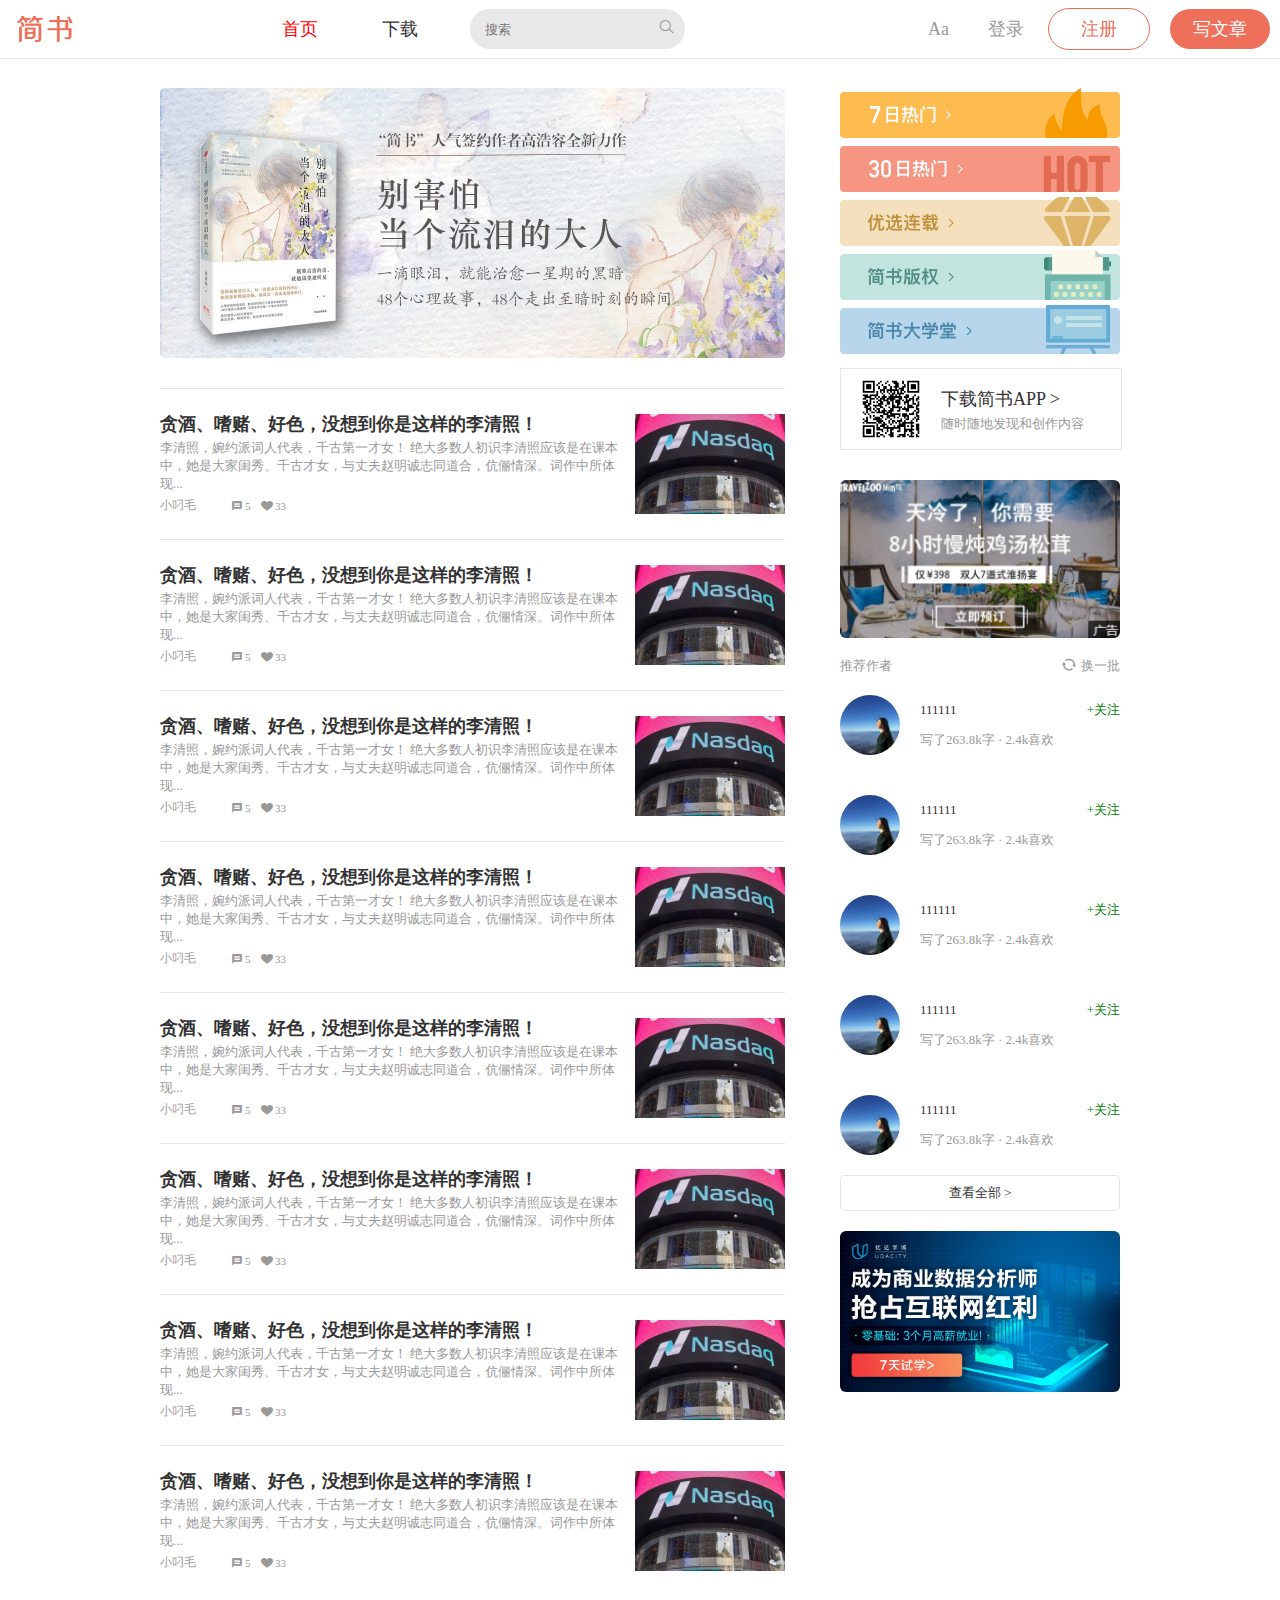
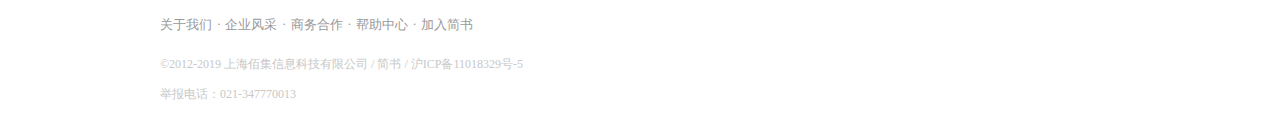
<file: 简书/index.html>
<!DOCTYPE html>
<html lang="en">

<head>
  <meta charset="UTF-8">
  <meta name="viewport" content="width=device-width, initial-scale=1.0">
  <meta http-equiv="X-UA-Compatible" content="ie=edge">
  <title>Document</title>
  <link rel="stylesheet" type="text/css" href="index.css"/>
  <link rel="stylesheet" type="text/css" href="iconfont.css"/>
</head>
 
<body>
  <div class="wrapper">
    <!-- 顶部导航栏 -->
    <nav>
      <div class="nav-left">
        <a href="#">首页</a>
        <a href="#">下载</a>
        <form action="">
          <input type="text" placeholder="搜索">
          <i class="iconfont icon-Magnifier"></i>
        </form>
      </div>
      <div class="nav-right">
        <a id="open">Aa</a>
        <a href="login.html">登录</a>
        <a href="resgiter.html">注册</a>
        <a>写文章</a>
      </div>
      <div class="moshi">
      	<button style="border-radius: 10px;width: 100px;" id="btn1">开</button><br /><br />
      	<button style="border-radius: 10px;width: 100px;" id="btn2">关</button>
      </div>
    </nav>
    <!-- 主板块 -->
    <div class="main">
      <div class="swiper">
        <ul>
          <li></li>
          <li></li>
          <li></li>
          <li></li>
          <li></li>
        </ul>
      </div>
      <div>
        <div class="article">
          <div>
            <h1>贪酒、嗜赌、好色，没想到你是这样的李清照！</h1>
            <p>李清照，婉约派词人代表，千古第一才女！ 绝大多数人初识李清照应该是在课本中，她是大家闺秀、千古才女，与丈夫赵明诚志同道合，伉俪情深。词作中所体现...</p>
            <span>小叼毛</span>
            <i class="iconfont icon-ai42"></i>
            <i class="iconfont icon-xin"></i>
          </div>
          <img src="images/a1.jpg" alt="">
        </div>
        <div class="article">
          <div>
            <h1>贪酒、嗜赌、好色，没想到你是这样的李清照！</h1>
            <p>李清照，婉约派词人代表，千古第一才女！ 绝大多数人初识李清照应该是在课本中，她是大家闺秀、千古才女，与丈夫赵明诚志同道合，伉俪情深。词作中所体现...</p>
            <span>小叼毛</span>
            <i class="iconfont icon-ai42"></i>
            <i class="iconfont icon-xin"></i>
          </div>
          <img src="images/a1.jpg" alt="">
        </div>
        <div class="article">
          <div>
            <h1>贪酒、嗜赌、好色，没想到你是这样的李清照！</h1>
            <p>李清照，婉约派词人代表，千古第一才女！ 绝大多数人初识李清照应该是在课本中，她是大家闺秀、千古才女，与丈夫赵明诚志同道合，伉俪情深。词作中所体现...</p>
            <span>小叼毛</span>
            <i class="iconfont icon-ai42"></i>
            <i class="iconfont icon-xin"></i>
          </div>
          <img src="images/a1.jpg" alt="">
        </div>
        <div class="article">
          <div>
            <h1>贪酒、嗜赌、好色，没想到你是这样的李清照！</h1>
            <p>李清照，婉约派词人代表，千古第一才女！ 绝大多数人初识李清照应该是在课本中，她是大家闺秀、千古才女，与丈夫赵明诚志同道合，伉俪情深。词作中所体现...</p>
            <span>小叼毛</span>
            <i class="iconfont icon-ai42"></i>
            <i class="iconfont icon-xin"></i>
          </div>
          <img src="images/a1.jpg" alt="">
        </div>
        <div class="article">
          <div>
            <h1>贪酒、嗜赌、好色，没想到你是这样的李清照！</h1>
            <p>李清照，婉约派词人代表，千古第一才女！ 绝大多数人初识李清照应该是在课本中，她是大家闺秀、千古才女，与丈夫赵明诚志同道合，伉俪情深。词作中所体现...</p>
            <span>小叼毛</span>
            <i class="iconfont icon-ai42"></i>
            <i class="iconfont icon-xin"></i>
          </div>
          <img src="images/a1.jpg" alt="">
        </div>
        <div class="article">
          <div>
            <h1>贪酒、嗜赌、好色，没想到你是这样的李清照！</h1>
            <p>李清照，婉约派词人代表，千古第一才女！ 绝大多数人初识李清照应该是在课本中，她是大家闺秀、千古才女，与丈夫赵明诚志同道合，伉俪情深。词作中所体现...</p>
            <span>小叼毛</span>
            <i class="iconfont icon-ai42"></i>
            <i class="iconfont icon-xin"></i>
          </div>
          <img src="images/a1.jpg" alt="">
        </div>
        <div class="article">
          <div>
            <h1>贪酒、嗜赌、好色，没想到你是这样的李清照！</h1>
            <p>李清照，婉约派词人代表，千古第一才女！ 绝大多数人初识李清照应该是在课本中，她是大家闺秀、千古才女，与丈夫赵明诚志同道合，伉俪情深。词作中所体现...</p>
            <span>小叼毛</span>
            <i class="iconfont icon-ai42"></i>
            <i class="iconfont icon-xin"></i>
          </div>
          <img src="images/a1.jpg" alt="">
        </div>
        <div class="article">
          <div>
            <h1>贪酒、嗜赌、好色，没想到你是这样的李清照！</h1>
            <p>李清照，婉约派词人代表，千古第一才女！ 绝大多数人初识李清照应该是在课本中，她是大家闺秀、千古才女，与丈夫赵明诚志同道合，伉俪情深。词作中所体现...</p>
            <span>小叼毛</span>
            <i class="iconfont icon-ai42"></i>
            <i class="iconfont icon-xin"></i>
          </div>
          <img src="images/a1.jpg" alt="">
        </div>
      </div>
    </div>
    <!-- 边栏 -->
    <aside>
      <img src="images/btn1.png" alt="">
      <img src="images/btn2.png" alt="">
      <img src="images/btn3.png" alt="">
      <img src="images/btn4.png" alt="">
      <img src="images/btn5.png" alt="">
      <div class="qrcode">
        <div class="triangle"></div>
        <span>下载简书APP ></span>
      </div>
      <img src="images/ad1.png" alt="">
      <div class="authors">
        <span>推荐作者</span>
        <span><i class="iconfont icon-shuaxin"></i>换一批</span>
        <div class="author">
          <img src="images/ava1.jpg" alt="">
          <span>111111</span>
          <span>+关注</span>
          <span>写了263.8k字 · 2.4k喜欢</span>
        </div>
        <div class="author">
          <img src="images/ava1.jpg" alt="">
          <span>111111</span>
          <span>+关注</span>
          <span>写了263.8k字 · 2.4k喜欢</span>
        </div>
        <div class="author">
          <img src="images/ava1.jpg" alt="">
          <span>111111</span>
          <span>+关注</span>
          <span>写了263.8k字 · 2.4k喜欢</span>
        </div>
        <div class="author">
          <img src="images/ava1.jpg" alt="">
          <span>111111</span>
          <span>+关注</span>
          <span>写了263.8k字 · 2.4k喜欢</span>
        </div>
        <div class="author">
          <img src="images/ava1.jpg" alt="">
          <span>111111</span>
          <span>+关注</span>
          <span>写了263.8k字 · 2.4k喜欢</span>
        </div>
        <div>查看全部 ></div>
      </div>
      <img src="images/ad2.png" alt="">
    </aside>
    <!-- footer -->
    <footer>
      <a href="">关于我们</a>
      <a href="">企业风采</a>
      <a href="">商务合作</a>
      <a href="">帮助中心</a>
      <a href="">加入简书</a>
      <p>©2012-2019 上海佰集信息科技有限公司 / 简书 / 沪ICP备11018329号-5</p>
      <p>举报电话：021-347770013</p>
    </footer>
  </div>
</body>

</html>
<script src="js/jquery-3.1.1.min.js" type="text/javascript" charset="utf-8"></script>
<script type="text/javascript">
	$(function(){
		    $($("button")[1]).click(function(){
		        $("body").css("backgroundColor","#fff");
		        $('#btn2').css('background-color','deepskyblue');
		        $('#btn1').css('background-color','white');
		    });
		    $($("button")[0]).click(function(){
		        $("body").css("backgroundColor","#000");
		        $('#btn1').css('background-color','deepskyblue');
		         $('#btn2').css('background-color','white');
		    });
		    
		    $('#open').click(function(){
		    	$('.moshi').toggle()
		    })
	});
</script>
</file>
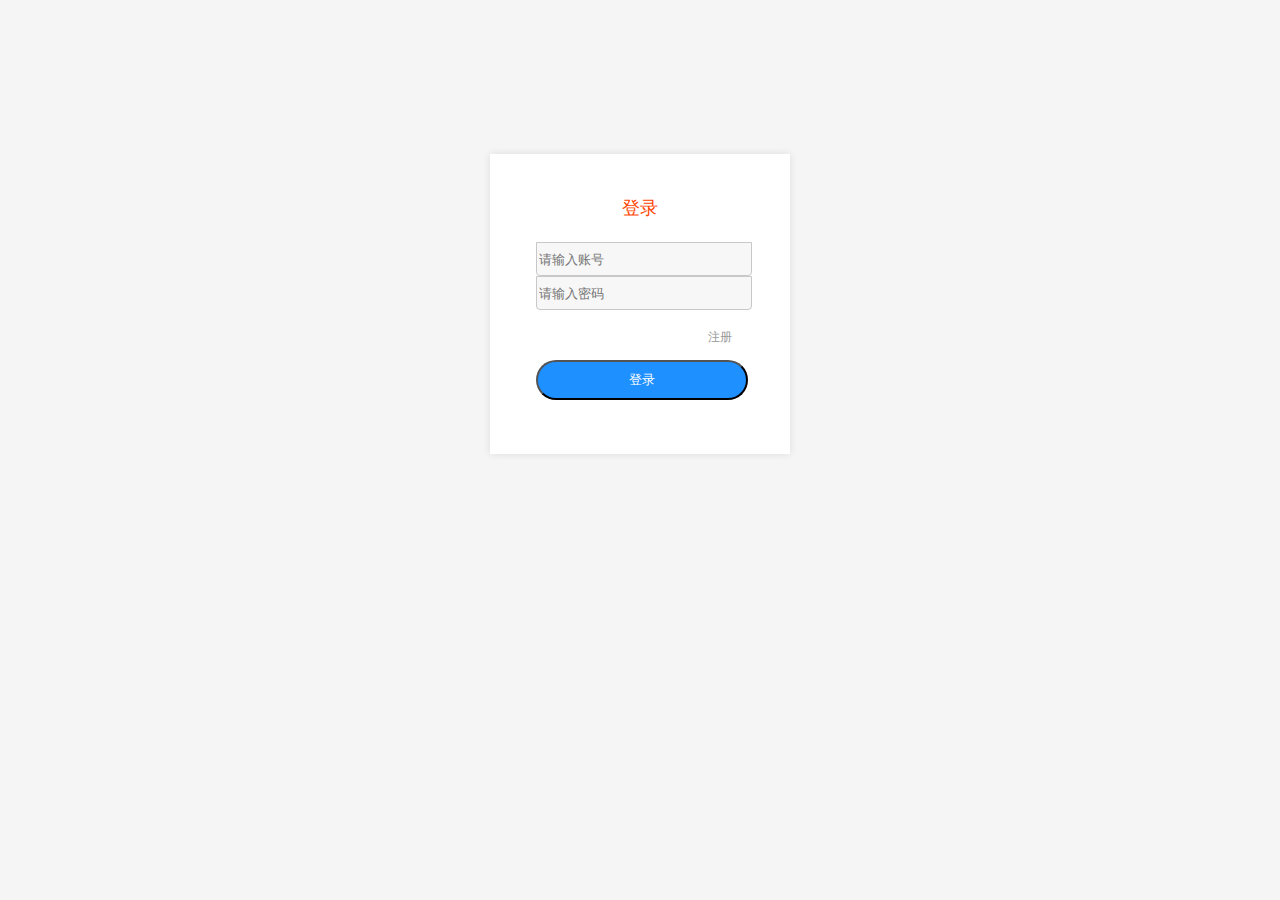
<file: 简书/login.html>
<!DOCTYPE html>
<html>
	<head>
		<meta charset="UTF-8">
		<title></title>
		 <link rel="stylesheet" href="login.css">
	</head>
	<body style="background-color: whitesmoke;">
		<div class="box">
			<span>登录</span>
			<div>
				<form action="" method="post">
					<input type="text" placeholder="请输入账号"/>
					<input type="password" placeholder="请输入密码"/>
					<a href="resgiter.html">注册</a>
					<button>登录</button>
				</form>
			</div>
		</div>
	</body>
</html>
</file>
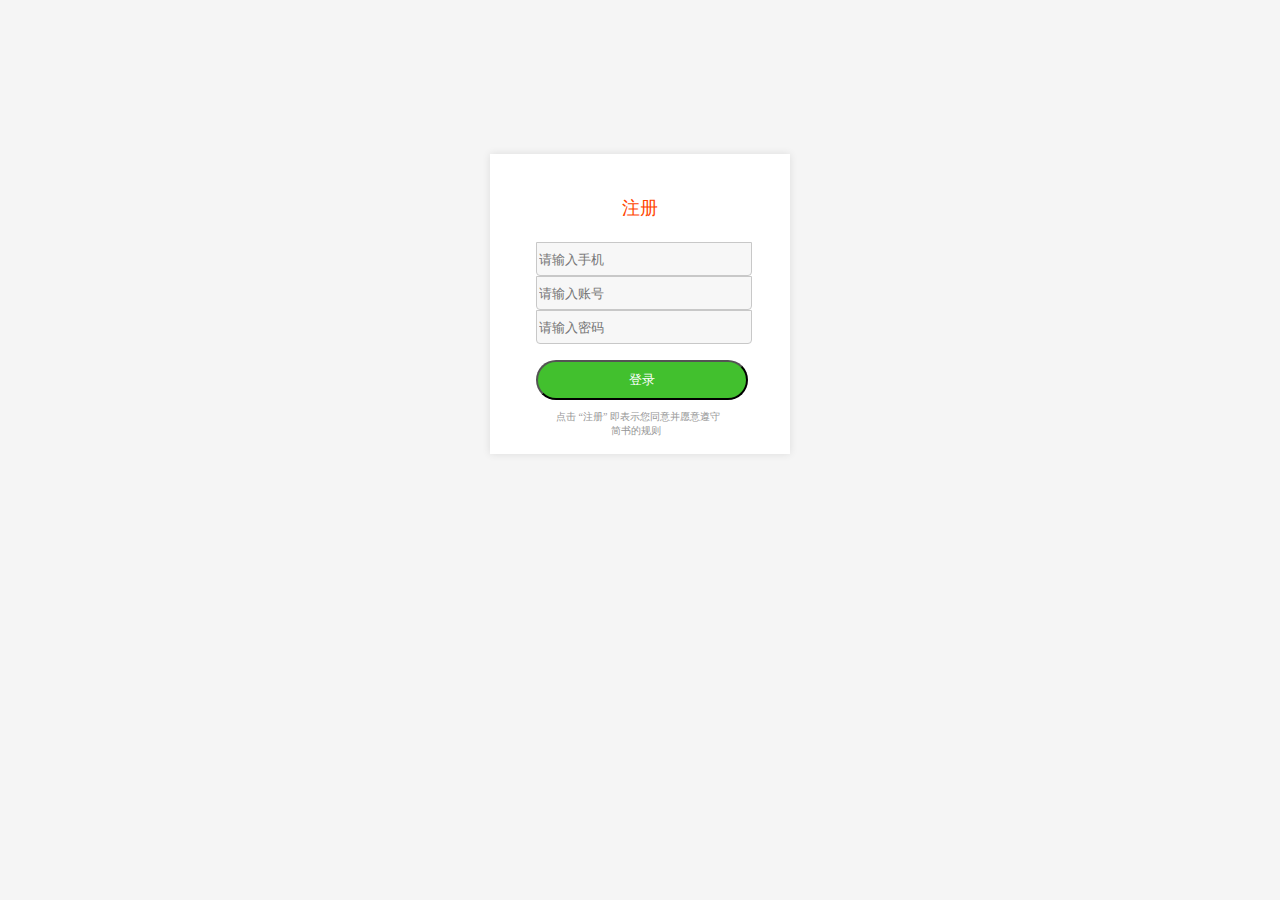
<file: 简书/register.html>
<!DOCTYPE html>
<html>
	<head>
		<meta charset="UTF-8">
		<title></title>
		 <link rel="stylesheet" href="login.css">
		 
		 <style type="text/css">
		 	form>button{
		 		margin-top: 8%;
		 	}
		 </style>
	</head>
	<body style="background-color: whitesmoke;">
		<div class="box">
			<span>注册</span>
			<div>
				<form action="" method="post">
					<input type="text" placeholder="请输入手机"/>
					<input type="text" placeholder="请输入账号"/>
					<input type="password" placeholder="请输入密码"/>
					<button style="background-color: #42c02e;">登录</button>
					<p>
						点击 “注册” 即表示您同意并愿意遵守
						<br />
						&nbsp;&nbsp;&nbsp;&nbsp;&nbsp;&nbsp;&nbsp;&nbsp;&nbsp;&nbsp;&nbsp;&nbsp;&nbsp;&nbsp;&nbsp;&nbsp;&nbsp;&nbsp;&nbsp;&nbsp;&nbsp;&nbsp;简书的规则
					</p>
				</form>
			</div>
		</div>
	</body>
</html>
</file>
<file: 简书/iconfont.css>
@font-face {font-family: "iconfont";
  src: url('iconfont.eot?t=1547232057414'); /* IE9 */
  src: url('iconfont.eot?t=1547232057414#iefix') format('embedded-opentype'), /* IE6-IE8 */
  url('[data-uri]') format('woff2'),
  url('iconfont.woff?t=1547232057414') format('woff'),
  url('iconfont.ttf?t=1547232057414') format('truetype'), /* chrome, firefox, opera, Safari, Android, iOS 4.2+ */
  url('iconfont.svg?t=1547232057414#iconfont') format('svg'); /* iOS 4.1- */
}

.iconfont {
  font-family: "iconfont" !important;
  font-size: 16px;
  font-style: normal;
  -webkit-font-smoothing: antialiased;
  -moz-osx-font-smoothing: grayscale;
}

.icon-xin:before {
  content: "\e640";
}

.icon-shuaxin:before {
  content: "\e631";
}

.icon-ai42:before {
  content: "\e69f";
}

.icon-Magnifier:before {
  content: "\e62d";
}
</file>
<file: 简书/login.css>
.box{
	width: 300px;
	height: 300px;
	background-color: white;
	margin: 154px auto 0;
	box-shadow: 0 0 8px rgba(0,0,0,.1);
	position: relative;
}

.box>span{
	position: absolute;
	left: 44%;
	top: 14%;
	font-size: 18px;
	color: orangered;
}
.box>div{
	width: 200px;
	height: 58%;
	position: absolute;
	top: 88px;
	left: 46px;
	/*border: 1px solid black;*/
}
form>input{
	width: 210px;
	height: 30px;
	border-radius:0 0 4px 4px;
	border: 1px solid #c8c8c8;
	background-color: hsla(0,0%,71%,.1);
}
form>a{
	font-size: 12px;
	position: absolute;
	top: 50%;
	left: 86%;
	color: #999;
	text-decoration:none
}
form>button{
	margin-top: 25%;
	width: 106%;
	height: 40px;
	border-radius: 20px;
	background-color: dodgerblue;
	color: white;
}
p{
	margin-left: 20px;
	font-size: 10px;
	color: #969696;
}
</file>
<file: 简书/index.css>
/*
标题颜色：#333 18px
内容颜色：#999 13px
粉红色：  #ea6f5a
*/

/*css reset*/
div,
p,
h1,
img,
ul,
li,
input,
nav,
footer,
a,
body,
html,
span {
  margin: 0;
  padding: 0;
  font-size: inherit;
  color: #999;
}

body {
  font-size: 13px;
}

li {
  list-style: none;
}

a {
  text-decoration: none;
  cursor: pointer;
}

.wrapper {
  display: flex;
  justify-content: center;
  flex-wrap: wrap;
  padding-top: 88px;
}

/* 顶部导航栏 */
nav {
  z-index: 1000;
  position: fixed;
  top: 0;
  left: 0;
  display: flex;
  align-items: center;
  justify-content: space-between;
  padding-left: 80px;
  width: 100%;
  height: 58px;
  background: #FFF url(images/logo.png) no-repeat -5px center/100px 58px;
  border-bottom: 1px solid #e5e5e5;
  font-size: 18px;
}

nav>.nav-left {
  display: flex;
  align-items: center;
}

nav>.nav-left>a:first-child {
  width: 100px;
  text-align: center;
  color: red;
  margin-left: 170px;
}

nav>.nav-left>a:nth-child(2) {
  width: 100px;
  text-align: center;
  color: #333;
}

nav>.nav-left>form {
  position: relative;
}

nav>.nav-left>form>input {
  padding-left: 15px;
  width: 200px;
  height: 40px;
  font-size: 13px;
  color: red;
  border-radius: 20px;
  border: none;
  background: #e8e8e8;
  margin-left: 20px;
}

nav>.nav-left>form>input:focus {
  outline-style: none;
}

nav>.nav-left>form>i {
  position: absolute;
  right: 10px;
  top: 10px;
}

nav>.nav-right {
  display: flex;
  align-items: center;
  justify-content: flex-end;
  margin-right: 80px;
}

nav>.nav-right>a {
  width: 40px;
  margin: 0 10px;
}

.moshi{
	width: 100px;
	height: 65px;
	position: absolute;
	left: 1100px;
	top: 60px;
	background-color: white;
	box-shadow: 0 0 8px rgba(0,0,0,.1);
	display: none;
}

nav>.nav-right>a:nth-child(3) {
  width: 100px;
  height: 40px;
  border: 1px solid #ea6f5a;
  border-radius: 25px;
  line-height: 40px;
  color: #ea6f5a;
  text-align: center;
}

nav>.nav-right>a:nth-child(3):hover {
  background: rgba(236, 97, 73, .1);
}

nav>.nav-right>a:last-child {
  width: 100px;
  height: 40px;
  border-radius: 25px;
  background: rgba(236, 97, 73, .9);
  line-height: 40px;
  color: #fff;
  text-align: center;
}

/* 主体区域 */
.main {
  margin-right: 55px;
  width: 625px;
}

/* 轮播图 */
.swiper {
  position: relative;
  margin-bottom: 30px;
  width: 625px;
  height: 270px;
  border-radius: 5px;
  overflow: hidden;
}

.swiper>ul {
  position: absolute;
  width: 3500px;
  display: flex;
  animation: 12s swiper infinite;
}

.swiper>ul>li {
  width: 625px;
  height: 270px;
}

.swiper>ul>li:first-child {
  background: url(images/bn1.jpg) no-repeat center center/100% 100%;
}

.swiper>ul>li:nth-child(2) {
  background: url(images/bn2.jpg) no-repeat center center/100% 100%;
}

.swiper>ul>li:nth-child(3) {
  background: url(images/bn3.jpg) no-repeat center center/100% 100%;
}

.swiper>ul>li:nth-child(4) {
  background: url(images/bn4.jpg) no-repeat center center/100% 100%;
}

.swiper>ul>li:nth-child(5) {
  background: url(images/bn1.jpg) no-repeat center center/100% 100%;
}

/*文章列表*/
.article {
  display: flex;
  padding: 25px 0;
  width: 100%;
  height: 100px;
  border-top: 1px solid #e5e5e5;
}

.article>div {
  position: relative;
}

.article h1 {
  color: #333;
  font-size: 18px;
  height: 20px;
  line-height: 20px;
}

.article p {
  height: 60px;
  margin-top: 5px;
}

.article i {
  font-size: 14px;
}

.article span {
  position: absolute;
  bottom: 0px;
  left: 0px;
  font-size: 12px;
}

.article i:first-of-type {
  position: absolute;
  bottom: 0px;
  left: 70px;
}

.article i:first-of-type::after {
  content: '5';
  position: absolute;
  left: 15px;
  top: 1px;
  font-size: 11px;
}

.article i:nth-of-type(2) {
  position: absolute;
  bottom: 0px;
  left: 100px;
}

.article i:nth-of-type(2)::after {
  content: '33';
  position: absolute;
  left: 15px;
  top: 1px;
  font-size: 11px;
}

.article img {
  width: 150px;
  height: 100px;
}

/* 右边栏 */
aside {
  width: 280px;
}

aside>img {
  width: 100%;
}

.qrcode {
  position: relative;
  margin: 10px 0;
  width: 100%;
  height: 80px;
  border: 1px solid #e5e5e5;
  background: url(images/qr.png) no-repeat 20px center/60px 60px;
  cursor: pointer;
}

.qrcode:hover::before {
  content: '';
  background: #fff url(images/qr.png) no-repeat center center/170px 170px;
  position: absolute;
  left: 35px;
  top: -220px;
  width: 200px;
  height: 200px;
  border: 1px solid #c8c8c8;
  border-radius: 10px;
}

.qrcode:hover .triangle {
  display: block;
}

.triangle {
  display: none;
  z-index: 2;
  position: absolute;
  top: -20px;
  left: 130px;
  width: 0;
  height: 0;
  border-right: 10px solid transparent;
  border-left: 10px solid transparent;
  border-top: 15px solid #c8c8c8;
}

.triangle::after {
  content: '';
  z-index: -100;
  position: absolute;
  top: -16px;
  left: -10px;
  width: 0;
  height: 0;
  border-right: 10px solid transparent;
  border-left: 10px solid transparent;
  border-top: 15px solid #fff;
}

.qrcode>span {
  font-size: 18px;
  color: #333;
  margin-left: 100px;
  height: 50px;
  line-height: 60px;
}

.qrcode>span::after {
  content: '随时随地发现和创作内容';
  font-size: 13px;
  color: #999;
  position: absolute;
  left: 100px;
  top: 25px;
}

aside>img:nth-of-type(6),
aside>img:last-of-type {
  margin: 20px 0 15px 0;
  border-radius: 6px;
}

.authors {
  display: flex;
  flex-wrap: wrap;
}

.authors>span {
  width: 50%;
}

.authors>span:last-of-type {
  text-align: right;
}

.authors>span>i {
  margin-right: 5px;
  font-size: 14px;
}

.authors>div {
  width: 100%;
}

.author {
  position: relative;
  display: flex;
  flex-wrap: wrap;
  align-content: center;
  height: 100px;
  padding-left: 80px;
}

.author>img {
  position: absolute;
  left: 0;
  top: 20px;
  width: 60px;
  height: 60px;
  border-radius: 50%;
}

.author>span {
  height: 30px;
  line-height: 30px;
}

.author>span:first-of-type {
  width: 50%;
  color: #333;
}

.author>span:nth-of-type(2) {
  width: 50%;
  text-align: right;
  color: green;
}

.author>span:nth-of-type(3) {
  width: 100%;
}

.authors>div:last-child {
  height: 34px;
  border: 1px solid #e5e5e5;
  border-radius: 5px;
  cursor: pointer;
  text-align: center;
  line-height: 34px;
  color: #333;
}

/* footer */
footer {
  padding-top: 20px;
  width: 960px;
  height: 110px;
}

footer a {
  position: relative;
  margin-right: 10px;
}
footer a:hover {
  color: #333;
}

footer a::after {
  content: '·';
  position: absolute;
  right: -9px;
}

footer a:last-of-type::after {
  content: '';
}

footer p {
  width: 100%;
  height: 30px;
  line-height: 30px;
  color: #c8c8c8;
  font-size: 12px;
}

footer p:first-of-type {
  margin-top: 15px;
}

footer p:last-child {
  background: url(https://cdn2.jianshu.io/assets/web/zggsrz-5695587dccf490ca3e651f4228f7479e.png) no-repeat 160px center/ 20px 20px;
}

/* swiper */
@keyframes swiper {
  0% {
    left: 0px;
  }

  12% {
    left: 0px;
  }

  25% {
    left: -625px;
  }

  37% {
    left: -625px;
  }

  50% {
    left: -1250px;
  }

  62% {
    left: -1250px;
  }

  75% {
    left: -1875px;
  }

  87% {
    left: -1875px;
  }

  100% {
    left: -2500px;
  }
}
</file>
